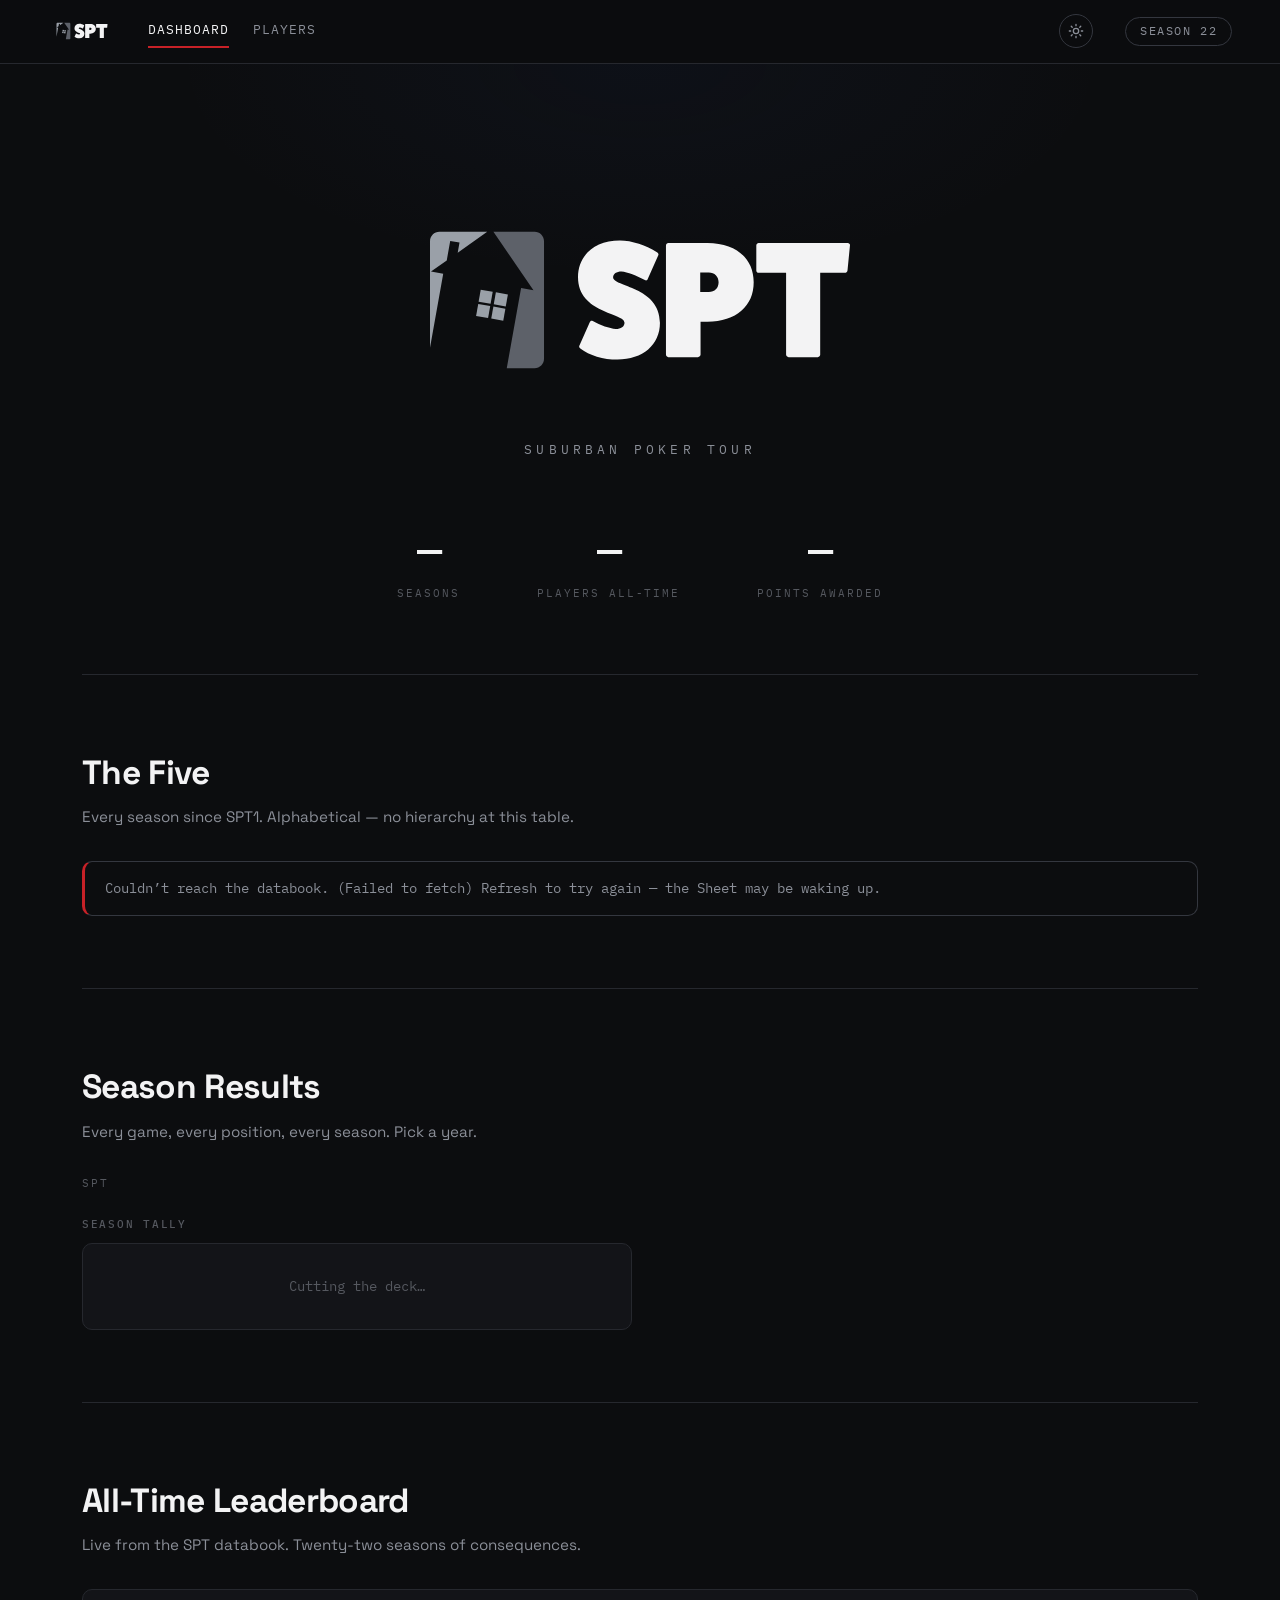
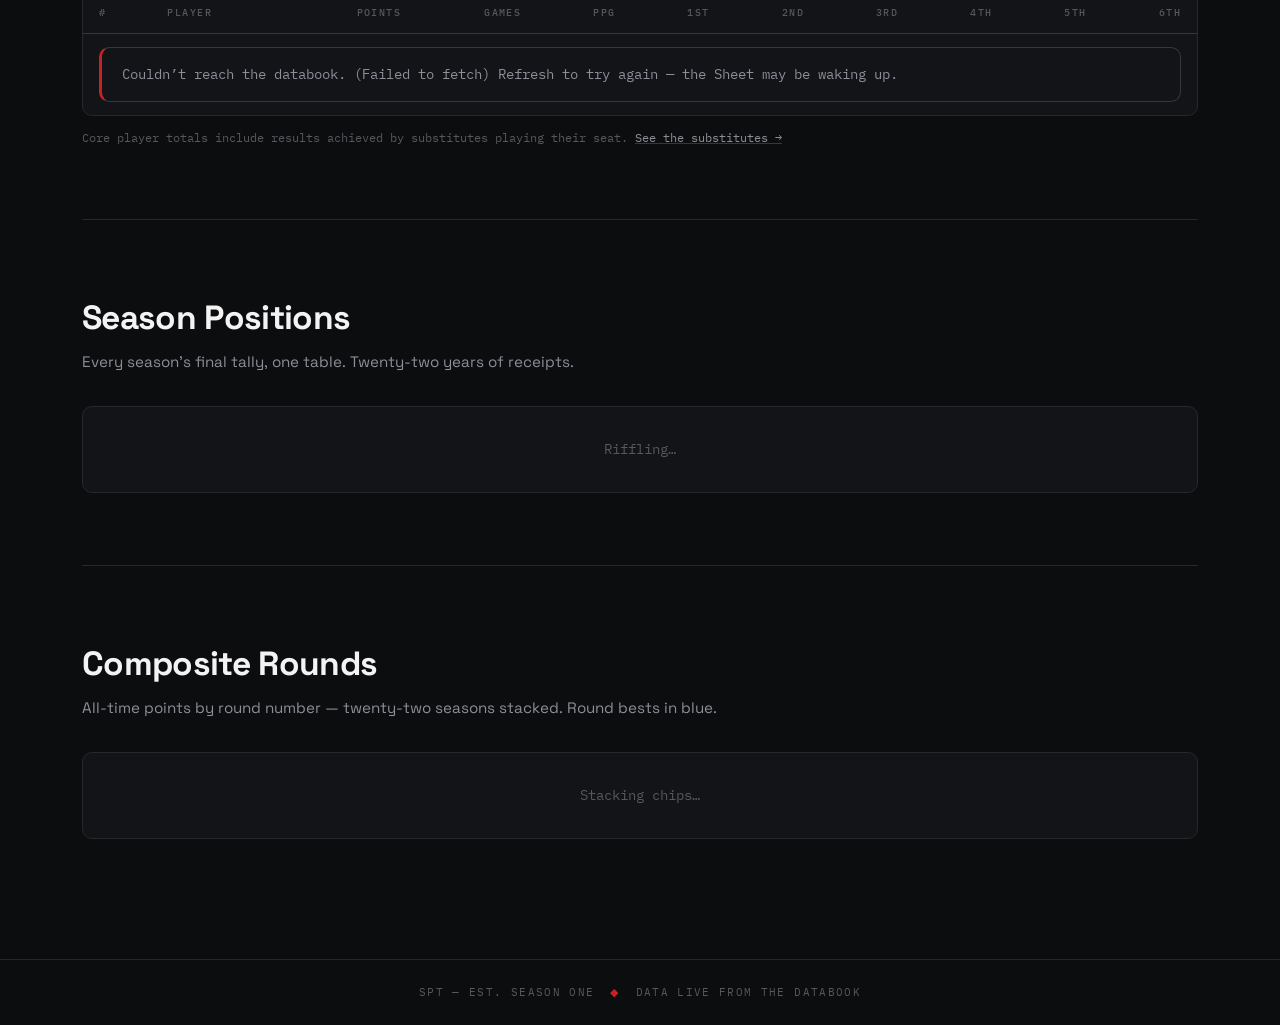
<file: index.html>
<!DOCTYPE html>
<html lang="en">
<head>
<meta charset="UTF-8">
<meta name="viewport" content="width=device-width, initial-scale=1.0">
<title>SPT — Suburban Poker Tour</title>
<meta name="description" content="Suburban Poker Tour. Twenty-two seasons. One leaderboard.">
<link rel="preconnect" href="https://fonts.googleapis.com">
<link rel="preconnect" href="https://fonts.gstatic.com" crossorigin>
<link href="https://fonts.googleapis.com/css2?family=IBM+Plex+Mono:wght@400;500;600&family=Space+Grotesk:wght@400;500;700&display=swap" rel="stylesheet">
<script>(function(){try{var t=localStorage.getItem("spt-theme");if(t)document.documentElement.setAttribute("data-theme",t);}catch(e){}})();</script>
<link rel="stylesheet" href="css/styles.css">
</head>
<body data-page="dashboard">

<header class="site-header">
  <a class="header-logo" href="index.html" aria-label="SPT home">
    <svg viewBox="0 0 1000 500" xmlns="http://www.w3.org/2000/svg" class="spt-logo" role="img" aria-label="SPT logo">
      <g class="logo-pixels">
        <rect x="213.53" y="233.33" width="21.76" height="21.76" transform="translate(-55.11 422.74) rotate(-79.99)"/>
        <rect x="240.6" y="238.11" width="21.76" height="21.76" transform="translate(-37.45 453.34) rotate(-79.99)"/>
        <rect x="209.05" y="258.71" width="21.76" height="21.76" transform="translate(-83.8 439.29) rotate(-79.99)"/>
        <rect x="236.12" y="263.49" width="21.76" height="21.76" transform="translate(-66.16 469.87) rotate(-79.98)"/>
      </g>
      <path class="logo-red" d="M311.81,128.16h-73.56l71.5,104.31-22.09-4.02-25.59,143.39h49.74c9.24,0,16.8-7.56,16.8-16.8v-210.08c0-9.24-7.56-16.8-16.8-16.8Z"/>
      <path class="logo-blue" d="M126.77,199.17l28.12-19.9,6.2-34.72,16.58,2.96-3.19,17.9,52.65-37.26h-85.32c-9.24,0-16.8,7.56-16.8,16.8v190.39l23.6-132.2-21.83-3.97Z"/>
      <g class="logo-word">
        <path d="M410.3,289.94c.89-2.96,2.96-3.84,5.32-2.36,13.6,7.68,29.85,13.3,41.08,14.19,9.46,0,15.66-4.43,15.66-11.23,0-17.44-83.05-16.55-83.05-80.98,0-39.6,29.85-65.91,74.78-65.91,20.98,0,47.58,8.57,66.2,21.28,2.36,1.48,3.25,3.84,2.36,5.32l-18.62,41.67c-.89,2.96-2.96,3.84-5.32,2.36-14.48-8.28-31.33-14.48-41.67-15.37-9.16,0-15.07,4.14-15.07,10.64,0,17.44,83.64,16.25,83.64,81.28,0,39.31-30.44,65.61-75.96,65.61-24.83,0-50.83-7.68-65.61-19.51-2.36-1.77-3.25-3.84-2.36-5.32l18.62-41.67Z"/>
        <path d="M620.25,148.08c51.72,0,82.76,28.08,82.76,70.34s-31.03,70.34-82.76,70.34h-12.12v59.11c0,2.07-2.07,4.14-4.73,4.14h-52.9c-2.07,0-4.14-2.07-4.14-4.14v-195.36c0-2.36,2.07-4.43,4.14-4.43h69.75ZM622.91,235.86c10.34,0,17.44-7.09,17.44-17.44s-7.09-17.44-17.44-17.44h-15.37v34.88h15.37Z"/>
        <path d="M870.83,148.08c2.66,0,4.43,2.07,4.14,4.14l-4.43,44.92c-.3,2.36-2.66,4.14-4.73,4.14h-44.04v146.59c0,2.07-1.77,4.14-4.14,4.14h-52.31c-2.36,0-4.43-2.07-4.43-4.14v-146.59h-49.06c-2.07,0-4.14-1.77-4.14-4.14v-44.63c0-2.36,2.07-4.43,4.14-4.43h159.01Z"/>
      </g>
    </svg>
  </a>
  <nav class="site-nav" aria-label="Main">
    <a href="index.html" aria-current="page">Dashboard</a>
    <a href="players.html">Players</a>
  </nav>
  <button type="button" class="theme-toggle" aria-label="Switch colour theme">
    <svg class="icon-sun" viewBox="0 0 24 24" fill="none" stroke="currentColor" stroke-width="2" stroke-linecap="round"><circle cx="12" cy="12" r="4"/><path d="M12 2v2M12 20v2M4.9 4.9l1.4 1.4M17.7 17.7l1.4 1.4M2 12h2M20 12h2M4.9 19.1l1.4-1.4M17.7 6.3l1.4-1.4"/></svg>
    <svg class="icon-moon" viewBox="0 0 24 24" fill="none" stroke="currentColor" stroke-width="2" stroke-linecap="round" stroke-linejoin="round"><path d="M21 12.8A9 9 0 1 1 11.2 3a7 7 0 0 0 9.8 9.8z"/></svg>
  </button>
  <span class="season-tag">Season 22</span>
</header>

<main>

  <!-- ============ HERO ============ -->
  <section class="hero">
    <div class="hero-logo-wrap" tabindex="0">
      <svg viewBox="0 0 1000 500" xmlns="http://www.w3.org/2000/svg" class="spt-logo hero-logo" role="img" aria-label="SPT — Suburban Poker Tour">
        <g class="logo-pixels">
          <rect x="213.53" y="233.33" width="21.76" height="21.76" transform="translate(-55.11 422.74) rotate(-79.99)"/>
          <rect x="240.6" y="238.11" width="21.76" height="21.76" transform="translate(-37.45 453.34) rotate(-79.99)"/>
          <rect x="209.05" y="258.71" width="21.76" height="21.76" transform="translate(-83.8 439.29) rotate(-79.99)"/>
          <rect x="236.12" y="263.49" width="21.76" height="21.76" transform="translate(-66.16 469.87) rotate(-79.98)"/>
        </g>
        <path class="logo-red" d="M311.81,128.16h-73.56l71.5,104.31-22.09-4.02-25.59,143.39h49.74c9.24,0,16.8-7.56,16.8-16.8v-210.08c0-9.24-7.56-16.8-16.8-16.8Z"/>
        <path class="logo-blue" d="M126.77,199.17l28.12-19.9,6.2-34.72,16.58,2.96-3.19,17.9,52.65-37.26h-85.32c-9.24,0-16.8,7.56-16.8,16.8v190.39l23.6-132.2-21.83-3.97Z"/>
        <g class="logo-word">
          <path d="M410.3,289.94c.89-2.96,2.96-3.84,5.32-2.36,13.6,7.68,29.85,13.3,41.08,14.19,9.46,0,15.66-4.43,15.66-11.23,0-17.44-83.05-16.55-83.05-80.98,0-39.6,29.85-65.91,74.78-65.91,20.98,0,47.58,8.57,66.2,21.28,2.36,1.48,3.25,3.84,2.36,5.32l-18.62,41.67c-.89,2.96-2.96,3.84-5.32,2.36-14.48-8.28-31.33-14.48-41.67-15.37-9.16,0-15.07,4.14-15.07,10.64,0,17.44,83.64,16.25,83.64,81.28,0,39.31-30.44,65.61-75.96,65.61-24.83,0-50.83-7.68-65.61-19.51-2.36-1.77-3.25-3.84-2.36-5.32l18.62-41.67Z"/>
          <path d="M620.25,148.08c51.72,0,82.76,28.08,82.76,70.34s-31.03,70.34-82.76,70.34h-12.12v59.11c0,2.07-2.07,4.14-4.73,4.14h-52.9c-2.07,0-4.14-2.07-4.14-4.14v-195.36c0-2.36,2.07-4.43,4.14-4.43h69.75ZM622.91,235.86c10.34,0,17.44-7.09,17.44-17.44s-7.09-17.44-17.44-17.44h-15.37v34.88h15.37Z"/>
          <path d="M870.83,148.08c2.66,0,4.43,2.07,4.14,4.14l-4.43,44.92c-.3,2.36-2.66,4.14-4.73,4.14h-44.04v146.59c0,2.07-1.77,4.14-4.14,4.14h-52.31c-2.36,0-4.43-2.07-4.43-4.14v-146.59h-49.06c-2.07,0-4.14-1.77-4.14-4.14v-44.63c0-2.36,2.07-4.43,4.14-4.43h159.01Z"/>
        </g>
      </svg>
    </div>
    <p class="hero-line">Suburban Poker Tour</p>
    <div class="hero-stats" id="hero-stats" aria-live="polite">
      <div class="hero-stat"><span class="hero-stat-num" data-stat="seasons">—</span><span class="hero-stat-label">Seasons</span></div>
      <div class="hero-stat"><span class="hero-stat-num" data-stat="players">—</span><span class="hero-stat-label">Players all-time</span></div>
      <div class="hero-stat"><span class="hero-stat-num" data-stat="points">—</span><span class="hero-stat-label">Points awarded</span></div>
    </div>
  </section>

  <!-- ============ THE FIVE ============ -->
  <section class="section" id="the-five">
    <div class="section-head">
      <h2>The Five</h2>
      <p class="section-sub">Every season since SPT1. Alphabetical — no hierarchy at this table.</p>
    </div>
    <div class="card-grid" id="feature-cards">
      <p class="loading-note">Dealing…</p>
    </div>
  </section>

  <!-- ============ SEASON RESULTS ============ -->
  <section class="section" id="seasons">
    <div class="section-head section-head-split">
      <div>
        <h2>Season Results</h2>
        <p class="section-sub">Every game, every position, every season. Pick a year.</p>
      </div>
      <span class="season-year" id="season-year"></span>
    </div>
    <nav class="season-grid" id="season-pills" aria-label="Season selector">
      <span class="season-grid-label">SPT</span>
    </nav>
    <div class="season-detail">
      <div id="season-games"></div>
      <div class="season-cols">
        <div class="season-block">
          <h3 class="season-block-title">Season tally</h3>
          <div class="season-panel">
            <ol class="season-standings" id="season-standings">
              <li class="loading-note">Cutting the deck…</li>
            </ol>
          </div>
        </div>
        <div class="season-block" id="season-subs-block" hidden>
          <h3 class="season-block-title">Substitutes</h3>
          <div class="season-panel">
            <ol class="season-standings" id="season-subs"></ol>
          </div>
        </div>
      </div>
    </div>
  </section>

  <!-- ============ LEADERBOARD ============ -->
  <section class="section" id="leaderboard">
    <div class="section-head">
      <h2>All-Time Leaderboard</h2>
      <p class="section-sub">Live from the SPT databook. Twenty-two seasons of consequences.</p>
    </div>
    <div class="table-wrap">
      <table class="lb-table" id="lb-table">
        <thead>
          <tr>
            <th scope="col" class="col-rank">#</th>
            <th scope="col" class="col-name">Player</th>
            <th scope="col" class="num">Points</th>
            <th scope="col" class="num">Games</th>
            <th scope="col" class="num">PPG</th>
            <th scope="col" class="num">1st</th>
            <th scope="col" class="num">2nd</th>
            <th scope="col" class="num">3rd</th>
            <th scope="col" class="num">4th</th>
            <th scope="col" class="num">5th</th>
            <th scope="col" class="num">6th</th>
          </tr>
        </thead>
        <tbody>
          <tr><td colspan="11" class="loading-note">Shuffling up…</td></tr>
        </tbody>
      </table>
    </div>
    <p class="table-footnote">Core player totals include results achieved by substitutes playing their seat. <a href="players.html">See the substitutes →</a></p>
  </section>

  <!-- ============ SEASON POSITIONS ============ -->
  <section class="section" id="history">
    <div class="section-head">
      <h2>Season Positions</h2>
      <p class="section-sub">Every season's final tally, one table. Twenty-two years of receipts.</p>
    </div>
    <div class="table-wrap">
      <table class="games-table history-table" id="history-table">
        <tbody><tr><td class="loading-note">Riffling…</td></tr></tbody>
      </table>
    </div>
  </section>

  <!-- ============ COMPOSITE ROUNDS ============ -->
  <section class="section" id="rounds">
    <div class="section-head">
      <h2>Composite Rounds</h2>
      <p class="section-sub">All-time points by round number — twenty-two seasons stacked. Round bests in blue.</p>
    </div>
    <div class="table-wrap">
      <table class="games-table" id="rounds-table">
        <tbody><tr><td class="loading-note">Stacking chips…</td></tr></tbody>
      </table>
    </div>
  </section>

</main>

<footer class="site-footer">
  <span>SPT — est. season one</span>
  <span class="footer-dot" aria-hidden="true">◆</span>
  <span>Data live from the databook</span>
</footer>

<script src="js/app.js"></script>
</body>
</html>
</file>
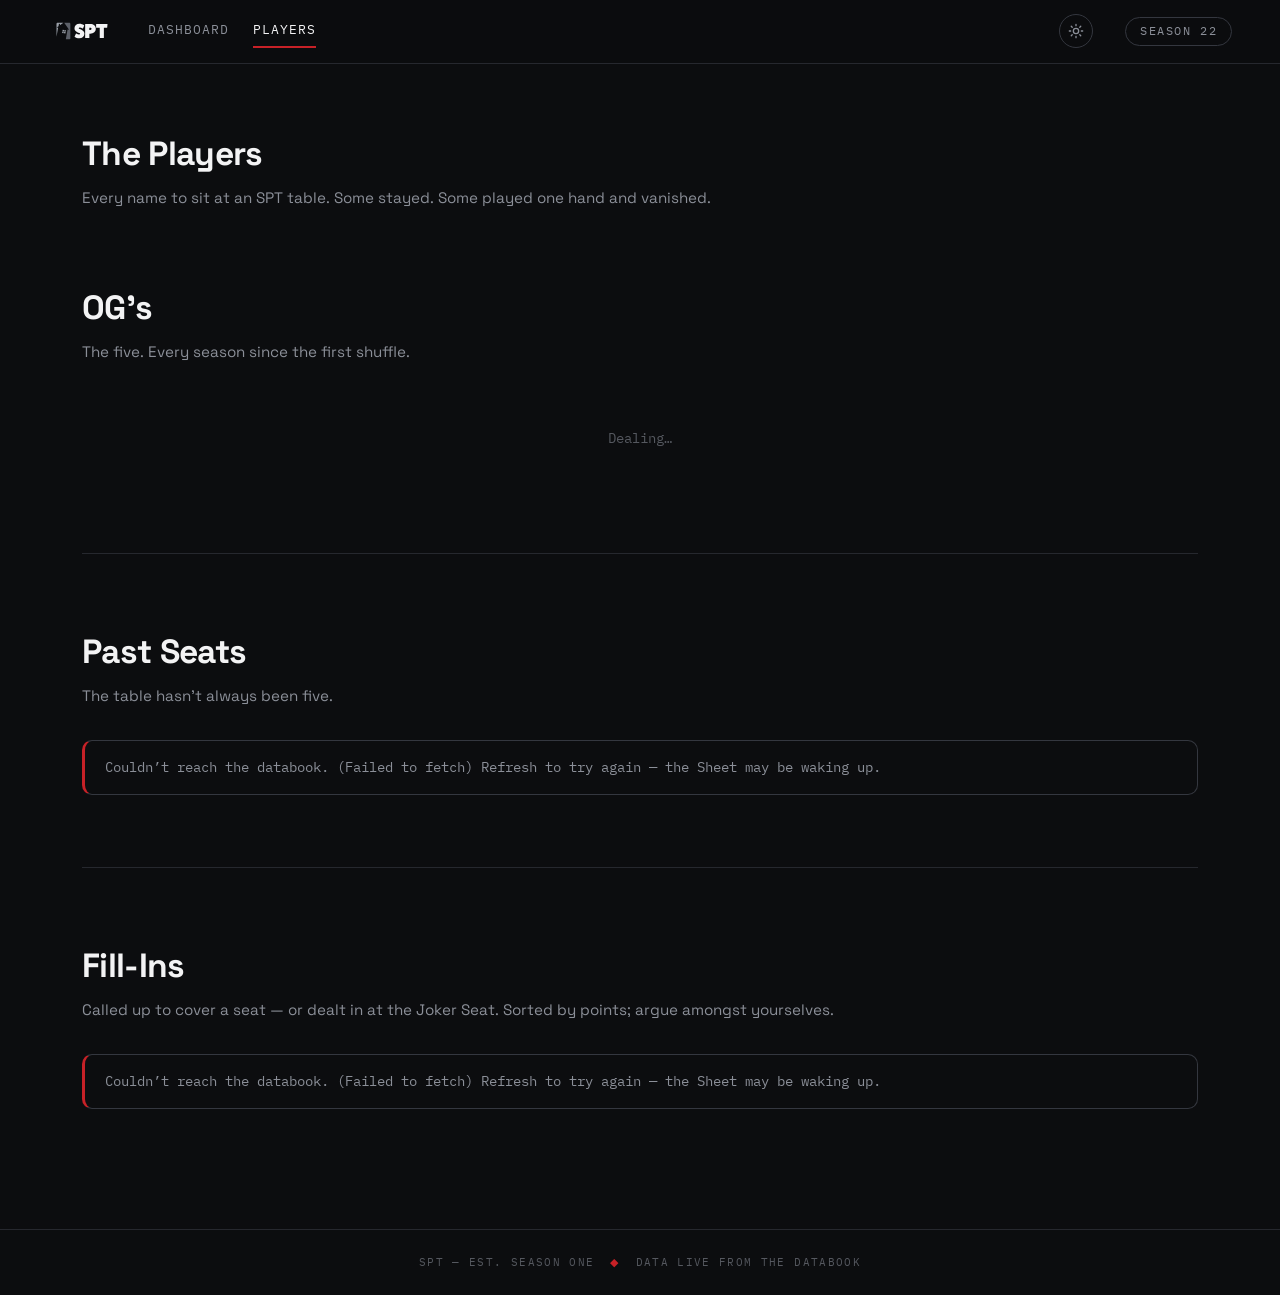
<file: players.html>
<!DOCTYPE html>
<html lang="en">
<head>
<meta charset="UTF-8">
<meta name="viewport" content="width=device-width, initial-scale=1.0">
<title>Players — SPT</title>
<meta name="description" content="Every player to sit at an SPT table across twenty-two seasons.">
<link rel="preconnect" href="https://fonts.googleapis.com">
<link rel="preconnect" href="https://fonts.gstatic.com" crossorigin>
<link href="https://fonts.googleapis.com/css2?family=IBM+Plex+Mono:wght@400;500;600&family=Space+Grotesk:wght@400;500;700&display=swap" rel="stylesheet">
<script>(function(){try{var t=localStorage.getItem("spt-theme");if(t)document.documentElement.setAttribute("data-theme",t);}catch(e){}})();</script>
<link rel="stylesheet" href="css/styles.css">
</head>
<body data-page="players">

<header class="site-header">
  <a class="header-logo" href="index.html" aria-label="SPT home">
    <svg viewBox="0 0 1000 500" xmlns="http://www.w3.org/2000/svg" class="spt-logo" role="img" aria-label="SPT logo">
      <g class="logo-pixels">
        <rect x="213.53" y="233.33" width="21.76" height="21.76" transform="translate(-55.11 422.74) rotate(-79.99)"/>
        <rect x="240.6" y="238.11" width="21.76" height="21.76" transform="translate(-37.45 453.34) rotate(-79.99)"/>
        <rect x="209.05" y="258.71" width="21.76" height="21.76" transform="translate(-83.8 439.29) rotate(-79.99)"/>
        <rect x="236.12" y="263.49" width="21.76" height="21.76" transform="translate(-66.16 469.87) rotate(-79.98)"/>
      </g>
      <path class="logo-red" d="M311.81,128.16h-73.56l71.5,104.31-22.09-4.02-25.59,143.39h49.74c9.24,0,16.8-7.56,16.8-16.8v-210.08c0-9.24-7.56-16.8-16.8-16.8Z"/>
      <path class="logo-blue" d="M126.77,199.17l28.12-19.9,6.2-34.72,16.58,2.96-3.19,17.9,52.65-37.26h-85.32c-9.24,0-16.8,7.56-16.8,16.8v190.39l23.6-132.2-21.83-3.97Z"/>
      <g class="logo-word">
        <path d="M410.3,289.94c.89-2.96,2.96-3.84,5.32-2.36,13.6,7.68,29.85,13.3,41.08,14.19,9.46,0,15.66-4.43,15.66-11.23,0-17.44-83.05-16.55-83.05-80.98,0-39.6,29.85-65.91,74.78-65.91,20.98,0,47.58,8.57,66.2,21.28,2.36,1.48,3.25,3.84,2.36,5.32l-18.62,41.67c-.89,2.96-2.96,3.84-5.32,2.36-14.48-8.28-31.33-14.48-41.67-15.37-9.16,0-15.07,4.14-15.07,10.64,0,17.44,83.64,16.25,83.64,81.28,0,39.31-30.44,65.61-75.96,65.61-24.83,0-50.83-7.68-65.61-19.51-2.36-1.77-3.25-3.84-2.36-5.32l18.62-41.67Z"/>
        <path d="M620.25,148.08c51.72,0,82.76,28.08,82.76,70.34s-31.03,70.34-82.76,70.34h-12.12v59.11c0,2.07-2.07,4.14-4.73,4.14h-52.9c-2.07,0-4.14-2.07-4.14-4.14v-195.36c0-2.36,2.07-4.43,4.14-4.43h69.75ZM622.91,235.86c10.34,0,17.44-7.09,17.44-17.44s-7.09-17.44-17.44-17.44h-15.37v34.88h15.37Z"/>
        <path d="M870.83,148.08c2.66,0,4.43,2.07,4.14,4.14l-4.43,44.92c-.3,2.36-2.66,4.14-4.73,4.14h-44.04v146.59c0,2.07-1.77,4.14-4.14,4.14h-52.31c-2.36,0-4.43-2.07-4.43-4.14v-146.59h-49.06c-2.07,0-4.14-1.77-4.14-4.14v-44.63c0-2.36,2.07-4.43,4.14-4.43h159.01Z"/>
      </g>
    </svg>
  </a>
  <nav class="site-nav" aria-label="Main">
    <a href="index.html">Dashboard</a>
    <a href="players.html" aria-current="page">Players</a>
  </nav>
  <button type="button" class="theme-toggle" aria-label="Switch colour theme">
    <svg class="icon-sun" viewBox="0 0 24 24" fill="none" stroke="currentColor" stroke-width="2" stroke-linecap="round"><circle cx="12" cy="12" r="4"/><path d="M12 2v2M12 20v2M4.9 4.9l1.4 1.4M17.7 17.7l1.4 1.4M2 12h2M20 12h2M4.9 19.1l1.4-1.4M17.7 6.3l1.4-1.4"/></svg>
    <svg class="icon-moon" viewBox="0 0 24 24" fill="none" stroke="currentColor" stroke-width="2" stroke-linecap="round" stroke-linejoin="round"><path d="M21 12.8A9 9 0 1 1 11.2 3a7 7 0 0 0 9.8 9.8z"/></svg>
  </button>
  <span class="season-tag">Season 22</span>
</header>

<main>

  <section class="page-head">
    <h1>The Players</h1>
    <p class="section-sub">Every name to sit at an SPT table. Some stayed. Some played one hand and vanished.</p>
  </section>

  <section class="section" id="ogs">
    <div class="section-head">
      <h2>OG's</h2>
      <p class="section-sub">The five. Every season since the first shuffle.</p>
    </div>
    <div class="profile-grid" id="og-cards">
      <p class="loading-note">Dealing…</p>
    </div>
  </section>

  <section class="section" id="past-seats">
    <div class="section-head">
      <h2>Past Seats</h2>
      <p class="section-sub">The table hasn't always been five.</p>
    </div>
    <div class="profile-grid" id="seat-cards">
      <p class="loading-note">Dealing…</p>
    </div>
  </section>

  <section class="section" id="substitutes">
    <div class="section-head">
      <h2>Fill-Ins</h2>
      <p class="section-sub">Called up to cover a seat — or dealt in at the Joker Seat. Sorted by points; argue amongst yourselves.</p>
    </div>
    <div class="profile-grid" id="sub-cards">
      <p class="loading-note">Shuffling up…</p>
    </div>
  </section>

</main>

<footer class="site-footer">
  <span>SPT — est. season one</span>
  <span class="footer-dot" aria-hidden="true">◆</span>
  <span>Data live from the databook</span>
</footer>

<script src="js/app.js"></script>
</body>
</html>
</file>
<file: css/styles.css>
/* ==========================================================================
   SPT — Season Poker Tournament
   Greyscale until it matters. Blue and red are earned, not given.
   ========================================================================== */

:root {
  /* Neutrals — the whole building */
  --ink-0: #0c0d0f;      /* page base */
  --ink-1: #131418;      /* card surface */
  --ink-2: #1b1d22;      /* raised / hover surface */
  --line:  #26282e;      /* borders */
  --line-strong: #34373f;
  --grey-lo: #55585f;    /* muted labels */
  --grey-mid: #8b8f98;   /* secondary text */
  --paper: #f3f3f4;      /* primary text — brand grey */

  /* Colour — the highlights only */
  --blue: #315cc3;
  --blue-soft: rgba(49, 92, 195, 0.14);
  --red: #c72127;
  --red-soft: rgba(199, 33, 39, 0.14);

  /* Logo greyscale resting state (two greys to keep the mark legible) */
  --logo-grey-a: #9aa0a8;
  --logo-grey-b: #5d6169;

  /* Theme-dependent details */
  --header-bg: rgba(12, 13, 15, 0.88);
  --hint-bg: #1c1e23;          /* sub-coverage highlight */
  --pos3-c: #c4c7cd;
  --pos5-c: #6f737b;
  --card-shadow: none;

  --font-display: "Space Grotesk", system-ui, sans-serif;
  --font-mono: "IBM Plex Mono", "Courier New", monospace;

  --radius: 10px;
  --ease: cubic-bezier(0.25, 0.8, 0.35, 1);
}

/* ==========================================================================
   Light theme — white base, Apple-adjacent greys. Toggled via
   html[data-theme="light"]; dark stays the default.
   ========================================================================== */

:root[data-theme="light"] {
  --ink-0: #f1efec;            /* warm light grey base — easy on the eyes */
  --ink-1: #faf9f7;            /* cards float just above it */
  --ink-2: #eceae6;            /* raised / hover */
  --line: #e2dfda;
  --line-strong: #d1cdc6;
  --grey-lo: #8b8780;
  --grey-mid: #6e6a64;
  --paper: #1e1c19;            /* warm near-black text */

  --blue-soft: rgba(49, 92, 195, 0.10);
  --red-soft: rgba(199, 33, 39, 0.08);

  --logo-grey-a: #b2aea6;
  --logo-grey-b: #837f77;

  --header-bg: rgba(241, 239, 236, 0.85);
  --hint-bg: #e8e5e0;          /* slightly deeper warm grey, inverse of the dark hint */
  --pos3-c: #4b4844;
  --pos5-c: #96928b;
  --card-shadow: 0 1px 3px rgba(40, 35, 25, 0.05), 0 10px 28px rgba(40, 35, 25, 0.05);
}

* { margin: 0; padding: 0; box-sizing: border-box; }

html { scroll-behavior: smooth; }

body {
  background: var(--ink-0);
  color: var(--paper);
  font-family: var(--font-display);
  font-size: 16px;
  line-height: 1.55;
  -webkit-font-smoothing: antialiased;
}

::selection { background: var(--blue); color: var(--paper); }

a { color: inherit; }

/* ==========================================================================
   Logo — greyscale at rest, colour under attention
   ========================================================================== */

.spt-logo .logo-blue,
.spt-logo .logo-pixels rect { fill: var(--logo-grey-a); transition: fill 0.45s var(--ease); }
.spt-logo .logo-red { fill: var(--logo-grey-b); transition: fill 0.45s var(--ease); }
.spt-logo .logo-word path { fill: var(--paper); transition: fill 0.45s var(--ease); }

a:hover .spt-logo .logo-blue, a:focus-visible .spt-logo .logo-blue,
.hero-logo-wrap:hover .logo-blue, .hero-logo-wrap:focus-visible .logo-blue,
a:hover .spt-logo .logo-pixels rect, a:focus-visible .spt-logo .logo-pixels rect,
.hero-logo-wrap:hover .logo-pixels rect, .hero-logo-wrap:focus-visible .logo-pixels rect { fill: var(--blue); }

a:hover .spt-logo .logo-red, a:focus-visible .spt-logo .logo-red,
.hero-logo-wrap:hover .logo-red, .hero-logo-wrap:focus-visible .logo-red { fill: var(--red); }

/* ==========================================================================
   Header
   ========================================================================== */

.site-header {
  position: sticky;
  top: 0;
  z-index: 20;
  display: flex;
  align-items: center;
  gap: 2rem;
  padding: 0.9rem clamp(1rem, 4vw, 3rem);
  background: var(--header-bg);
  backdrop-filter: blur(10px);
  border-bottom: 1px solid var(--line);
}

.header-logo { display: block; line-height: 0; }
.header-logo .spt-logo { height: 34px; width: auto; }

.site-nav {
  display: flex;
  gap: 1.5rem;
  font-family: var(--font-mono);
  font-size: 0.8rem;
  letter-spacing: 0.08em;
  text-transform: uppercase;
}

.site-nav a {
  text-decoration: none;
  color: var(--grey-mid);
  padding: 0.35rem 0;
  border-bottom: 2px solid transparent;
  transition: color 0.25s var(--ease), border-color 0.25s var(--ease);
}

.site-nav a:hover, .site-nav a:focus-visible { color: var(--paper); }
.site-nav a[aria-current="page"] { color: var(--paper); border-bottom-color: var(--red); }

.theme-toggle {
  margin-left: auto;
  width: 34px;
  height: 34px;
  display: grid;
  place-items: center;
  color: var(--grey-mid);
  background: transparent;
  border: 1px solid var(--line-strong);
  border-radius: 50%;
  cursor: pointer;
  transition: color 0.25s var(--ease), border-color 0.25s var(--ease), transform 0.4s var(--ease);
}

.theme-toggle:hover, .theme-toggle:focus-visible { color: var(--paper); border-color: var(--grey-mid); transform: rotate(40deg); }

.theme-toggle svg { width: 16px; height: 16px; display: block; }
.theme-toggle .icon-moon { display: none; }
:root[data-theme="light"] .theme-toggle .icon-sun { display: none; }
:root[data-theme="light"] .theme-toggle .icon-moon { display: block; }

/* Light mode: dial the hero glow down, keep the photo overlay dark */
:root[data-theme="light"] .hero {
  background:
    radial-gradient(ellipse 60% 50% at 50% 0%, rgba(49, 92, 195, 0.04), transparent 70%),
    var(--ink-0);
}

.season-tag {
  font-family: var(--font-mono);
  font-size: 0.72rem;
  letter-spacing: 0.14em;
  text-transform: uppercase;
  color: var(--grey-mid);
  border: 1px solid var(--line-strong);
  border-radius: 100px;
  padding: 0.3rem 0.85rem;
}

/* ==========================================================================
   Hero
   ========================================================================== */

.hero {
  padding: clamp(3rem, 8vw, 6rem) 1.5rem clamp(2.5rem, 6vw, 4.5rem);
  text-align: center;
  border-bottom: 1px solid var(--line);
  background:
    radial-gradient(ellipse 60% 50% at 50% 0%, rgba(49, 92, 195, 0.05), transparent 70%),
    var(--ink-0);
}

.hero-logo-wrap {
  display: inline-block;
  max-width: 560px;
  width: min(80vw, 560px);
  outline: none;
  cursor: default;
}

.hero-logo { width: 100%; height: auto; display: block; }

.hero-line {
  font-family: var(--font-mono);
  font-size: 0.82rem;
  letter-spacing: 0.32em;
  text-transform: uppercase;
  color: var(--grey-mid);
  margin-top: -0.5rem;
}

.hero-stats {
  display: flex;
  justify-content: center;
  gap: clamp(2rem, 6vw, 5rem);
  margin-top: clamp(2rem, 5vw, 3.5rem);
  flex-wrap: wrap;
}

.hero-stat { display: flex; flex-direction: column; gap: 0.3rem; }

.hero-stat-num {
  font-family: var(--font-mono);
  font-weight: 600;
  font-size: clamp(1.8rem, 4vw, 2.6rem);
  letter-spacing: -0.02em;
}

.hero-stat-label {
  font-family: var(--font-mono);
  font-size: 0.68rem;
  letter-spacing: 0.18em;
  text-transform: uppercase;
  color: var(--grey-lo);
}

/* ==========================================================================
   Sections
   ========================================================================== */

main { max-width: 1180px; margin: 0 auto; padding: 0 clamp(1rem, 4vw, 2rem); }

.section { padding: clamp(2.5rem, 6vw, 4.5rem) 0; }
.section + .section { border-top: 1px solid var(--line); }

.section-head { margin-bottom: 2rem; }

.section-head h2, .page-head h1 {
  font-weight: 700;
  font-size: clamp(1.5rem, 3.5vw, 2.1rem);
  letter-spacing: -0.02em;
}

.page-head {
  padding: clamp(2.5rem, 6vw, 4rem) 0 0;
}

.section-sub {
  color: var(--grey-mid);
  font-size: 0.95rem;
  margin-top: 0.4rem;
}

.loading-note {
  font-family: var(--font-mono);
  font-size: 0.85rem;
  color: var(--grey-lo);
  padding: 2rem 0;
  text-align: center;
  grid-column: 1 / -1;
}

/* ==========================================================================
   Feature cards — The Five
   ========================================================================== */

.card-grid {
  display: grid;
  grid-template-columns: repeat(5, 1fr);
  gap: 1rem;
}

.card-grid-2 { grid-template-columns: repeat(2, 1fr); max-width: 640px; }

.player-card {
  background: var(--ink-1);
  border: 1px solid var(--line);
  border-radius: var(--radius);
  box-shadow: var(--card-shadow);
  padding: 20px;
  display: flex;
  flex-direction: column;
  gap: 0.9rem;
  transition: border-color 0.3s var(--ease), background 0.3s var(--ease), transform 0.3s var(--ease);
}

.player-card:hover, .player-card:focus-within {
  border-color: var(--line-strong);
  background: var(--ink-2);
  transform: translateY(-3px);
}

.player-card .avatar {
  width: 100%;
  aspect-ratio: 1 / 1;
  border-radius: calc(var(--radius) / 2);   /* half the card's corner radius */
  overflow: hidden;
  background: var(--ink-2);
  border: 1px solid var(--line-strong);
  display: grid;
  place-items: center;
  font-family: var(--font-mono);
  font-weight: 600;
  font-size: 2.2rem;
  color: var(--grey-mid);
}

.player-card .avatar img {
  width: 100%;
  height: 100%;
  object-fit: cover;
  filter: grayscale(1);
  transition: filter 0.45s var(--ease);
}

.player-card:hover .avatar img,
.player-card:focus-within .avatar img { filter: grayscale(0); }

.player-card .player-name {
  font-weight: 700;
  font-size: 1.1rem;
  letter-spacing: -0.01em;
}

.player-card .player-rank {
  font-family: var(--font-mono);
  font-size: 0.68rem;
  letter-spacing: 0.14em;
  text-transform: uppercase;
  color: var(--grey-lo);
  margin-top: 0.15rem;
}

.player-card .card-stats {
  display: grid;
  grid-template-columns: 1fr 1fr 1fr;
  gap: 0.5rem;
  font-family: var(--font-mono);
}

.card-stat .v { display: block; font-weight: 600; font-size: 1.05rem; }
.card-stat .k {
  display: block;
  font-size: 0.6rem;
  letter-spacing: 0.14em;
  text-transform: uppercase;
  color: var(--grey-lo);
  margin-top: 0.15rem;
}

/* Sparkline — grey at rest, blue when the card has your attention */
.spark { width: 100%; height: 44px; margin-top: auto; }
.spark .spark-line {
  fill: none;
  stroke: var(--grey-lo);
  stroke-width: 2;
  stroke-linecap: round;
  stroke-linejoin: round;
  transition: stroke 0.4s var(--ease);
}
.spark .spark-best, .spark .spark-worst { opacity: 0; transition: opacity 0.4s var(--ease); }
.spark .spark-best { fill: var(--blue); }
.spark .spark-worst { fill: var(--red); }

.player-card:hover .spark-line,
.player-card:focus-within .spark-line { stroke: var(--blue); }
.player-card:hover .spark-best, .player-card:hover .spark-worst,
.player-card:focus-within .spark-best, .player-card:focus-within .spark-worst { opacity: 1; }

.placings { margin-top: 0.9rem; padding-top: 0.9rem; border-top: 1px solid var(--line); }

.placings-label {
  font-family: var(--font-mono);
  font-size: 0.6rem;
  letter-spacing: 0.14em;
  text-transform: uppercase;
  color: var(--grey-lo);
  margin-bottom: 0.6rem;
}

.placings-chart { display: flex; align-items: center; gap: 0.9rem; }

.placings-pie { width: 82px; height: 82px; flex-shrink: 0; }

.pie-seg { stroke: var(--ink-1); stroke-width: 1.5; transition: fill 0.4s var(--ease); }
.player-card:hover .pie-seg, .player-card:focus-within .pie-seg { stroke: var(--ink-2); }

.seg-1 { fill: var(--paper); }
.seg-2 { fill: var(--pos3-c); }
.seg-3 { fill: var(--grey-mid); }
.seg-4 { fill: var(--pos5-c); }
.seg-5 { fill: var(--grey-lo); }
.seg-6 { fill: var(--line-strong); }

/* The wins go blue when the card has your attention */
.player-card:hover .pie-seg.seg-1,
.player-card:focus-within .pie-seg.seg-1,
.player-card:hover .pie-swatch.seg-1,
.player-card:focus-within .pie-swatch.seg-1 { fill: var(--blue); background: var(--blue); }

.pie-legend { display: flex; flex-direction: column; gap: 0.15rem; flex: 1; min-width: 0; }

.pie-key {
  display: flex;
  align-items: center;
  gap: 0.4rem;
  font-family: var(--font-mono);
  font-size: 0.6rem;
  color: var(--grey-mid);
  line-height: 1.4;
}

.pie-swatch {
  width: 7px;
  height: 7px;
  border-radius: 2px;
  flex-shrink: 0;
  transition: background 0.4s var(--ease);
}

.pie-swatch.seg-1 { background: var(--paper); }
.pie-swatch.seg-2 { background: var(--pos3-c); }
.pie-swatch.seg-3 { background: var(--grey-mid); }
.pie-swatch.seg-4 { background: var(--pos5-c); }
.pie-swatch.seg-5 { background: var(--grey-lo); }
.pie-swatch.seg-6 { background: var(--line-strong); }

.pie-key-label { width: 3ch; }
.pie-key-count { margin-left: auto; color: var(--paper); font-weight: 600; }

.champ-btn {
  display: grid;
  place-items: center;
  width: 100%;
  margin-top: 0.9rem;
  font-family: var(--font-mono);
  font-weight: 600;
  font-size: 0.68rem;
  letter-spacing: 0.14em;
  text-transform: uppercase;
  color: #f3f3f4;
  background: var(--red);
  border: none;
  border-radius: calc(var(--radius) / 2);
  padding: calc(0.7rem + 5px) 0.5rem;   /* +10px total height */
  transition: background 0.25s var(--ease);
}

.card-clickable { cursor: pointer; }
.card-clickable:hover .champ-btn, .card-clickable:focus-within .champ-btn { background: #d5343a; }

.champ-season + .champ-season { margin-top: 1.25rem; }

.champ-season-head {
  display: flex;
  justify-content: space-between;
  align-items: baseline;
  font-family: var(--font-mono);
  font-weight: 600;
  font-size: 0.8rem;
  letter-spacing: 0.1em;
  margin-bottom: 0.5rem;
}

.champ-season-year { color: var(--grey-lo); font-weight: 500; }

.spark-caption {
  font-family: var(--font-mono);
  font-size: 0.6rem;
  letter-spacing: 0.12em;
  text-transform: uppercase;
  color: var(--grey-lo);
  display: flex;
  justify-content: space-between;
}

/* ==========================================================================
   Leaderboard table
   ========================================================================== */

.table-wrap {
  overflow-x: auto;
  border: 1px solid var(--line);
  border-radius: var(--radius);
  background: var(--ink-1);
  box-shadow: var(--card-shadow);
}

.lb-table {
  width: 100%;
  border-collapse: collapse;
  font-family: var(--font-mono);
  font-size: 0.88rem;
  min-width: 720px;
}

.lb-table th {
  text-align: left;
  font-weight: 500;
  font-size: 0.65rem;
  letter-spacing: 0.14em;
  text-transform: uppercase;
  color: var(--grey-lo);
  padding: 0.85rem 1rem;
  border-bottom: 1px solid var(--line-strong);
  white-space: nowrap;
}

.lb-table td {
  padding: 0.8rem 1rem;
  border-bottom: 1px solid var(--line);
  white-space: nowrap;
}

.lb-table tbody tr:last-child td { border-bottom: none; }

.lb-table th.num, .lb-table td.num { text-align: right; }

.lb-table td.col-name { font-family: var(--font-display); font-weight: 500; }

.era-tag {
  font-family: var(--font-mono);
  font-size: 0.62rem;
  letter-spacing: 0.08em;
  color: var(--grey-lo);
  border: 1px solid var(--line-strong);
  border-radius: 100px;
  padding: 0.1rem 0.5rem;
  margin-left: 0.5rem;
  vertical-align: middle;
  white-space: nowrap;
}

.lb-table tbody tr { transition: background 0.2s var(--ease); }
.lb-table tbody tr:hover { background: var(--ink-2); }

.lb-table td.col-rank { color: var(--grey-lo); width: 3ch; }

/* The leader is the one place blue lives permanently */
.lb-table tr.is-leader td.col-rank { color: var(--blue); font-weight: 600; }
.lb-table tr.is-leader { box-shadow: inset 3px 0 0 var(--blue); }
.lb-table tr.is-leader td.num-total { color: var(--blue); font-weight: 600; }

.lb-table td.num-total { font-weight: 600; }

.lb-table td .best-mark { color: var(--blue); }

.lb-table tr.lb-spacer td {
  height: 16px;
  padding: 0;
  border-bottom: 1px solid var(--line-strong);
  background: var(--ink-0);
}

.lb-table tr.lb-spacer:hover { background: transparent; }

.table-footnote {
  font-family: var(--font-mono);
  font-size: 0.72rem;
  color: var(--grey-lo);
  margin-top: 0.8rem;
}

.table-footnote a { color: var(--grey-mid); text-decoration-color: var(--line-strong); transition: color 0.2s var(--ease); }
.table-footnote a:hover { color: var(--blue); }

/* ==========================================================================
   Profile cards — OG's, Past Seats, Substitutes (players page)
   5-wide, portrait photo on top, greyscale until attention
   ========================================================================== */

.profile-grid {
  display: grid;
  grid-template-columns: repeat(5, 1fr);
  gap: 0.9rem;
}

.profile-card {
  background: var(--ink-1);
  border: 1px solid var(--line);
  border-radius: var(--radius);
  box-shadow: var(--card-shadow);
  overflow: hidden;
  display: flex;
  flex-direction: column;
  transition: border-color 0.25s var(--ease), background 0.25s var(--ease), transform 0.25s var(--ease);
}

.profile-card:hover, .profile-card:focus-within {
  border-color: var(--line-strong);
  background: var(--ink-2);
  transform: translateY(-3px);
}

.profile-photo {
  width: 100%;
  aspect-ratio: 1 / 1;
  background: var(--ink-2);
  border-bottom: 1px solid var(--line);
  display: grid;
  place-items: center;
  font-family: var(--font-mono);
  font-weight: 600;
  font-size: 1.8rem;
  color: var(--grey-lo);
  overflow: hidden;
}

.profile-photo img {
  width: 100%;
  height: 100%;
  object-fit: cover;
  filter: grayscale(1);
  transition: filter 0.45s var(--ease);
}

.profile-card:hover .profile-photo img,
.profile-card:focus-within .profile-photo img { filter: grayscale(0); }

.profile-body {
  padding: 0.9rem 1rem 1rem;
  display: flex;
  flex-direction: column;
  gap: 0.35rem;
  flex: 1;
}

.profile-name {
  font-weight: 700;
  font-size: 1rem;
  letter-spacing: -0.01em;
}

.profile-real {
  font-size: 0.82rem;
  color: var(--grey-mid);
}

.profile-meta {
  font-family: var(--font-mono);
  font-size: 0.62rem;
  letter-spacing: 0.1em;
  text-transform: uppercase;
  color: var(--grey-lo);
  margin-top: 0.15rem;
}

.profile-stats {
  display: flex;
  gap: 0.9rem;
  flex-wrap: wrap;
  font-family: var(--font-mono);
  font-size: 0.72rem;
  color: var(--grey-mid);
  margin-top: auto;
  padding-top: 0.6rem;
}

.profile-stat b { color: var(--paper); font-weight: 600; }
.profile-card:hover .profile-stat b { color: var(--blue); transition: color 0.25s var(--ease); }

/* ==========================================================================
   Season results
   ========================================================================== */

/* Compact year grid — wraps forever, every season one tap, no dropdown */
.section-head-split {
  display: flex;
  justify-content: space-between;
  align-items: flex-start;
  gap: 1rem;
}

.season-year {
  font-family: var(--font-mono);
  font-weight: 500;
  font-size: clamp(1.4rem, 3vw, 2rem);
  letter-spacing: 0.04em;
  color: var(--grey-lo);
  line-height: 1;
  padding-top: 0.4rem;
}

.season-grid {
  display: flex;
  flex-wrap: wrap;
  align-items: center;
  gap: 0.35rem;
  margin-bottom: 1.5rem;
}

.season-grid-label {
  font-family: var(--font-mono);
  font-size: 0.7rem;
  letter-spacing: 0.18em;
  color: var(--grey-lo);
  margin-right: 0.4rem;
}

.season-cell {
  font-family: var(--font-mono);
  font-size: 0.75rem;
  width: 2.4rem;
  height: 2.1rem;
  display: grid;
  place-items: center;
  color: var(--grey-mid);
  background: var(--ink-1);
  border: 1px solid var(--line);
  border-radius: 6px;
  cursor: pointer;
  transition: color 0.2s var(--ease), border-color 0.2s var(--ease), background 0.2s var(--ease);
}

.season-cell:hover, .season-cell:focus-visible { color: var(--paper); border-color: var(--line-strong); }

.season-cell[aria-pressed="true"] {
  color: var(--paper);
  border-color: var(--red);
  background: var(--red-soft);
  font-weight: 600;
}

/* Per-game position grid */
.games-wrap { margin-bottom: 1.5rem; }

.games-table {
  width: 100%;
  border-collapse: collapse;
  table-layout: fixed;   /* equal player columns, always */
  font-family: var(--font-mono);
  font-size: 0.8rem;
  min-width: 760px;
}

.games-table .game-meta-h,
.games-table .game-meta { width: 200px; }

.games-table th {
  text-align: left;
  font-weight: 500;
  font-size: 0.65rem;
  letter-spacing: 0.12em;
  text-transform: uppercase;
  color: var(--grey-lo);
  padding: 0.7rem 0.8rem;
  border-bottom: 1px solid var(--line-strong);
  white-space: nowrap;
}

.games-table td { border-bottom: 1px solid var(--line); }
.games-table tbody tr:last-child td,
.games-table tbody tr:last-child th { border-bottom: none; }

.games-table .game-meta {
  padding: 0.6rem 0.8rem;
  border-bottom: 1px solid var(--line);
  text-transform: none;
  letter-spacing: normal;
  white-space: normal;
}

.game-no {
  display: inline-block;
  font-size: 0.65rem;
  color: var(--grey-lo);
  border: 1px solid var(--line-strong);
  border-radius: 4px;
  padding: 0 0.35rem;
  margin-right: 0.5rem;
}

.game-name {
  display: block;
  font-family: var(--font-display);
  font-weight: 500;
  font-size: 0.82rem;
  color: var(--paper);
  margin-top: 0.25rem;
}

.game-venue {
  display: block;
  font-size: 0.62rem;
  letter-spacing: 0.08em;
  color: var(--grey-lo);
  margin-top: 0.1rem;
}

.pos-cell { padding: 0.55rem 0.8rem; text-align: left; white-space: nowrap; }

.pos-ord { display: block; font-weight: 600; font-size: 0.85rem; }
.pos-pts { display: block; font-size: 0.62rem; color: var(--grey-lo); margin-top: 0.1rem; }

/* Greyscale ramp for placings — the win is the one blue thing */
.pos-1 .pos-ord { color: var(--blue); }
.pos-1 { box-shadow: inset 0 2px 0 var(--blue); background: var(--blue-soft); }
.pos-2 .pos-ord { color: var(--paper); }
.pos-3 .pos-ord { color: var(--pos3-c); }
.pos-4 .pos-ord { color: var(--grey-mid); }
.pos-5 .pos-ord { color: var(--pos5-c); }
.pos-6 .pos-ord { color: var(--grey-lo); }
.pos-none { color: var(--grey-lo); }

.games-table td.pos-cell.round-best .pos-ord { color: var(--blue); font-weight: 600; }
.games-table td.pos-cell.round-best { box-shadow: inset 0 2px 0 var(--blue); background: var(--blue-soft); }

.pos-cell.cell-hint { background: var(--hint-bg); box-shadow: inset 0 0 0 1px var(--line-strong); }

.standing-click { cursor: pointer; }
.standing-click:hover .standing-name { color: var(--paper); }
.standing-click[aria-pressed="true"] { background: var(--hint-bg); }
.standing-click[aria-pressed="true"] .standing-name { color: var(--paper); }

/* Tally + subs layout */
.season-cols {
  display: grid;
  grid-template-columns: 1fr 1fr;
  gap: 1rem;
  align-items: start;
}

.season-block-title {
  font-family: var(--font-mono);
  font-size: 0.68rem;
  font-weight: 500;
  letter-spacing: 0.16em;
  text-transform: uppercase;
  color: var(--grey-lo);
  margin-bottom: 0.6rem;
}

.season-panel {
  border: 1px solid var(--line);
  border-radius: var(--radius);
  background: var(--ink-1);
  box-shadow: var(--card-shadow);
}

.season-standings { list-style: none; }

.standing-row {
  display: flex;
  align-items: baseline;
  gap: 1rem;
  padding: 0.7rem 1.25rem;
  border-bottom: 1px solid var(--line);
  font-family: var(--font-mono);
  font-size: 0.9rem;
  transition: background 0.2s var(--ease);
}

.standing-row:last-child { border-bottom: none; }
.standing-row:hover { background: var(--ink-2); }

.standing-rank { color: var(--grey-lo); width: 2.5ch; flex-shrink: 0; }

.standing-name {
  font-family: var(--font-display);
  font-weight: 500;
  flex: 1;
  display: flex;
  align-items: center;
  gap: 0.6rem;
}

.standing-points { font-weight: 600; }

.standing-row.is-champ { box-shadow: inset 3px 0 0 var(--blue); }
.standing-row.is-champ .standing-rank { color: var(--blue); font-weight: 600; }
.standing-row.is-champ .standing-points { color: var(--blue); }

.standing-sub { font-size: 0.82rem; }
.standing-sub .standing-name { font-weight: 400; color: var(--grey-mid); }
.standing-sub .standing-points { font-weight: 500; color: var(--grey-mid); }

.champ-badge {
  font-family: var(--font-mono);
  font-size: 0.58rem;
  letter-spacing: 0.14em;
  text-transform: uppercase;
  color: var(--blue);
  border: 1px solid var(--blue);
  border-radius: 100px;
  padding: 0.1rem 0.5rem;
}

@media (max-width: 720px) {
  .season-cols { grid-template-columns: 1fr; }
}

/* View pics button + photo modal */
.pics-btn {
  display: inline-block;
  margin-top: 0.45rem;
  font-family: var(--font-mono);
  font-size: 0.6rem;
  letter-spacing: 0.12em;
  text-transform: uppercase;
  color: var(--paper);
  background: var(--line-strong);   /* solid grey — pics inside */
  border: 1px solid transparent;
  border-radius: 100px;
  padding: 0.2rem 0.6rem;
  cursor: pointer;
  transition: color 0.2s var(--ease), background 0.2s var(--ease), border-color 0.2s var(--ease), opacity 0.2s var(--ease);
}

.pics-btn:hover, .pics-btn:focus-visible { color: #f3f3f4; background: var(--blue); }

/* No pics yet — faint outline, clearly inactive */
.pics-btn-empty {
  background: transparent;
  border-color: var(--line-strong);
  color: var(--grey-mid);
  opacity: 0.5;
}

.pics-btn-empty:hover, .pics-btn-empty:focus-visible {
  opacity: 0.85;
  background: transparent;
  color: var(--grey-mid);
  border-color: var(--line-strong);
}

.pics-modal {
  position: fixed;
  inset: 0;
  z-index: 50;
  display: none;
}

.pics-modal.is-open { display: block; }

.pics-backdrop {
  position: absolute;
  inset: 0;
  background: rgba(6, 7, 8, 0.82);
  backdrop-filter: blur(6px);
}

.pics-panel {
  position: relative;
  max-width: 720px;
  max-height: 86vh;
  margin: 7vh auto;
  background: var(--ink-1);
  border: 1px solid var(--line-strong);
  border-radius: var(--radius);
  display: flex;
  flex-direction: column;
  overflow: hidden;
  width: calc(100% - 2rem);
}

.pics-head {
  display: flex;
  align-items: center;
  justify-content: space-between;
  gap: 1rem;
  padding: 1rem 1.25rem;
  border-bottom: 1px solid var(--line);
  flex-shrink: 0;
}

.pics-title {
  font-family: var(--font-mono);
  font-weight: 500;
  font-size: 0.75rem;
  letter-spacing: 0.12em;
  text-transform: uppercase;
  color: var(--grey-mid);
}

.pics-close {
  font-size: 1.4rem;
  line-height: 1;
  color: var(--grey-mid);
  background: none;
  border: none;
  cursor: pointer;
  padding: 0.2rem 0.5rem;
  transition: color 0.2s var(--ease);
}

.pics-close:hover, .pics-close:focus-visible { color: var(--red); }

.pics-body {
  overflow-y: auto;
  padding: 1.25rem;
  display: flex;
  flex-direction: column;
  gap: 1.5rem;
}

.pics-item { margin: 0; }

.pics-item img {
  width: 100%;
  height: auto;
  display: block;
  border-radius: 6px;
  border: 1px solid var(--line);
  filter: grayscale(1);
  transition: filter 0.45s var(--ease);
}

.pics-item:hover img { filter: grayscale(0); }

.pics-item figcaption {
  font-family: var(--font-mono);
  font-size: 0.72rem;
  color: var(--grey-mid);
  padding: 0.5rem 0.2rem 0;
  line-height: 1.5;
}

.prof-head { display: flex; gap: 1.1rem; align-items: flex-start; }

.prof-photo {
  width: 128px;
  height: 128px;
  flex-shrink: 0;
  border-radius: calc(var(--radius) / 2);
  overflow: hidden;
  background: var(--ink-2);
  border: 1px solid var(--line-strong);
  display: grid;
  place-items: center;
  font-family: var(--font-mono);
  font-weight: 600;
  font-size: 2rem;
  color: var(--grey-lo);
}

.prof-photo img { width: 100%; height: 100%; object-fit: cover; }

.prof-title { font-weight: 700; font-size: 1.25rem; letter-spacing: -0.01em; }
.prof-real { color: var(--grey-mid); font-size: 0.9rem; margin-top: 0.15rem; }

.prof-meta {
  font-family: var(--font-mono);
  font-size: 0.64rem;
  letter-spacing: 0.12em;
  text-transform: uppercase;
  color: var(--grey-lo);
  margin-top: 0.5rem;
}

.prof-stats {
  display: flex;
  gap: 0.9rem;
  flex-wrap: wrap;
  font-family: var(--font-mono);
  font-size: 0.75rem;
  color: var(--grey-mid);
  margin-top: 0.6rem;
}

.prof-stats b { color: var(--paper); font-weight: 600; }

.prof-placings {
  font-family: var(--font-mono);
  font-size: 0.66rem;
  color: var(--grey-lo);
  margin-top: 0.5rem;
}

.prof-read { margin-top: 0.4rem; }

.prof-read-label {
  font-family: var(--font-mono);
  font-size: 0.62rem;
  font-weight: 600;
  letter-spacing: 0.16em;
  text-transform: uppercase;
  color: var(--red);
  margin-bottom: 0.5rem;
}

.prof-champ-label { color: var(--blue); margin-top: 0.4rem; margin-bottom: 0; }

.prof-read p { font-size: 0.92rem; line-height: 1.65; color: var(--paper); }

.pics-note {
  font-family: var(--font-mono);
  font-size: 0.8rem;
  color: var(--grey-mid);
  text-align: center;
  padding: 2rem 1rem;
}

.pics-note code {
  color: var(--paper);
  background: var(--ink-2);
  padding: 0.1rem 0.4rem;
  border-radius: 4px;
}

/* ==========================================================================
   Footer
   ========================================================================== */

.site-footer {
  margin-top: 3rem;
  border-top: 1px solid var(--line);
  padding: 1.5rem clamp(1rem, 4vw, 3rem);
  display: flex;
  justify-content: center;
  gap: 1rem;
  font-family: var(--font-mono);
  font-size: 0.7rem;
  letter-spacing: 0.12em;
  text-transform: uppercase;
  color: var(--grey-lo);
}

.footer-dot { color: var(--red); }

/* ==========================================================================
   Error state
   ========================================================================== */

.data-error {
  font-family: var(--font-mono);
  font-size: 0.85rem;
  color: var(--grey-mid);
  border: 1px solid var(--line-strong);
  border-left: 3px solid var(--red);
  border-radius: var(--radius);
  padding: 1rem 1.25rem;
  grid-column: 1 / -1;
}

/* ==========================================================================
   Responsive
   ========================================================================== */

@media (max-width: 1024px) {
  .card-grid { grid-template-columns: repeat(3, 1fr); }
  .profile-grid { grid-template-columns: repeat(3, 1fr); }
}

@media (max-width: 720px) {
  .card-grid { grid-template-columns: repeat(2, 1fr); }
  .card-grid-2 { grid-template-columns: 1fr; }
  .profile-grid { grid-template-columns: repeat(2, 1fr); }
  .site-nav { gap: 1rem; }
  .site-header { gap: 1rem; }
}

@media (max-width: 460px) {
  .card-grid { grid-template-columns: 1fr; }
  .season-tag { display: none; }
}

/* ==========================================================================
   Motion preferences
   ========================================================================== */

@media (prefers-reduced-motion: reduce) {
  html { scroll-behavior: auto; }
  *, *::before, *::after { transition-duration: 0.01ms !important; animation-duration: 0.01ms !important; }
}
</file>
